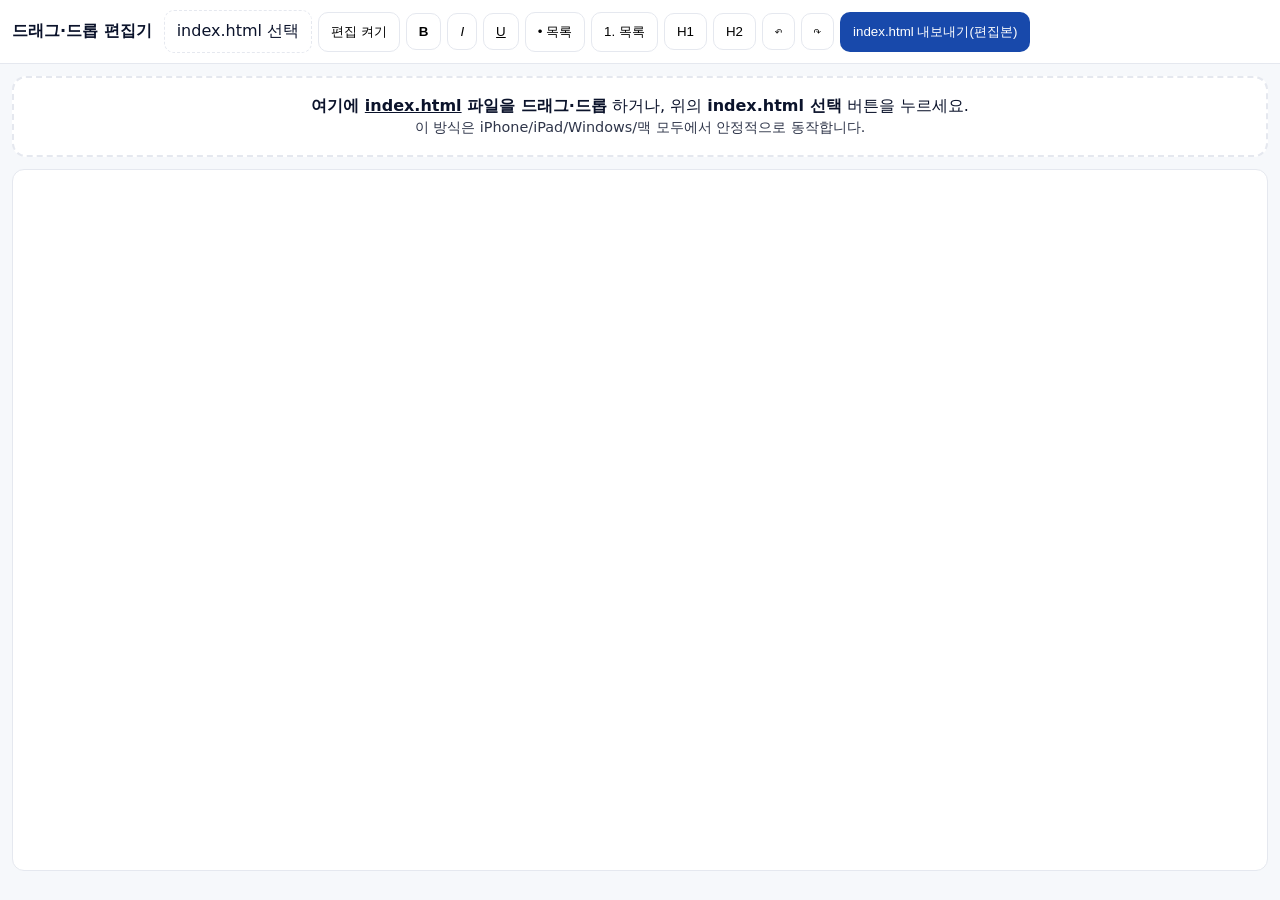
<file: editor_drop.html>
<!doctype html>
<html lang="ko">
<head>
<meta charset="utf-8">
<meta name="viewport" content="width=device-width, initial-scale=1">
<title>드래그·드롭 편집기 (확실한 방식)</title>
<meta name="color-scheme" content="light dark">
<style>
  :root{--bg:#f6f8fb;--ink:#0b132b;--line:#e5e8ef;--panel:#ffffff;--accent:#1849ab}
  @media (prefers-color-scheme: dark){:root{--bg:#0e1423;--ink:#e6e9f2;--line:#25314a;--panel:#151c2e;--accent:#4d7cff}}
  *{box-sizing:border-box}
  body{margin:0;font-family:system-ui,-apple-system,Segoe UI,Roboto,Apple SD Gothic Neo,Noto Sans KR,Helvetica,Arial,sans-serif;background:var(--bg);color:var(--ink)}
  header{position:sticky;top:0;background:var(--panel);border-bottom:1px solid var(--line);padding:10px 12px;z-index:10;display:flex;gap:12px;align-items:center;flex-wrap:wrap}
  header .title{font-weight:700}
  .toolbar{display:flex;gap:6px;flex-wrap:wrap;align-items:center}
  button{border:1px solid var(--line);background:var(--panel);padding:10px 12px;border-radius:10px;cursor:pointer}
  button.primary{background:var(--accent);color:#fff;border-color:transparent}
  button:active{opacity:.9}
  input[type="file"]{display:none}
  label.file{border:1px dashed var(--line);padding:10px 12px;border-radius:10px;cursor:pointer}
  main{padding:12px;display:grid;gap:12px}
  .drop{border:2px dashed var(--line);border-radius:14px;padding:18px;text-align:center;background:var(--panel)}
  .drop.highlight{border-color:var(--accent)}
  .hint{font-size:.9rem;opacity:.85}
  iframe{width:100%;height:78vh;border:1px solid var(--line);border-radius:12px;background:#fff}
</style>
</head>
<body>
<header>
  <span class="title">드래그·드롭 편집기</span>
  <div class="toolbar">
    <label class="file"><input type="file" id="picker" accept=".html,.htm">index.html 선택</label>
    <button id="toggleEdit">편집 켜기</button>
    <button onclick="cmd('bold')"><b>B</b></button>
    <button onclick="cmd('italic')"><i>I</i></button>
    <button onclick="cmd('underline')"><u>U</u></button>
    <button onclick="cmd('insertUnorderedList')">• 목록</button>
    <button onclick="cmd('insertOrderedList')">1. 목록</button>
    <button onclick="mk('h1')">H1</button>
    <button onclick="mk('h2')">H2</button>
    <button onclick="cmd('undo')">↶</button>
    <button onclick="cmd('redo')">↷</button>
    <button class="primary" id="save">index.html 내보내기(편집본)</button>
  </div>
</header>
<main>
  <div class="drop" id="drop">
    <strong>여기에 <u>index.html</u> 파일을 드래그·드롭</strong> 하거나, 위의 <b>index.html 선택</b> 버튼을 누르세요.<br>
    <span class="hint">이 방식은 iPhone/iPad/Windows/맥 모두에서 안정적으로 동작합니다.</span>
  </div>
  <iframe id="frame" title="편집 프리뷰"></iframe>
</main>
<script>
const drop = document.getElementById('drop');
const picker = document.getElementById('picker');
const frame = document.getElementById('frame');
const toggleBtn = document.getElementById('toggleEdit');
const saveBtn = document.getElementById('save');
let editOn = false;

function readFile(file){
  return new Promise((resolve,reject)=>{
    const r = new FileReader();
    r.onload = () => resolve(r.result);
    r.onerror = reject;
    r.readAsText(file, 'utf-8');
  });
}

function setPreviewHTML(html){
  frame.srcdoc = html; // same-origin; edit safe
  frame.addEventListener('load', () => {
    enableEdit(true);
  }, {once:true});
}

function enableEdit(on){
  const doc = frame.contentDocument || frame.contentWindow.document;
  if(!doc){ alert('먼저 index.html을 불러오세요.'); return; }
  doc.designMode = on ? 'on' : 'off';
  editOn = on;
  toggleBtn.textContent = on ? '편집 끄기' : '편집 켜기';
}

function cmd(command, value=null){
  const doc = frame.contentDocument || frame.contentWindow.document;
  if(!doc){ return; }
  if(doc.designMode !== 'on'){ enableEdit(true); }
  doc.execCommand(command, false, value);
}

function mk(tag){
  const doc = frame.contentDocument || frame.contentWindow.document;
  if(!doc){ return; }
  if(doc.designMode !== 'on'){ enableEdit(true); }
  doc.execCommand('formatBlock', false, tag);
}

function download(filename, text){
  const blob = new Blob([text], {type:'text/html;charset=utf-8'});
  const a = document.createElement('a');
  a.href = URL.createObjectURL(blob);
  a.download = filename;
  document.body.appendChild(a);
  a.click();
  setTimeout(()=>URL.revokeObjectURL(a.href), 1000);
  a.remove();
}

picker.addEventListener('change', async (e)=>{
  const file = e.target.files[0];
  if(!file) return;
  const html = await readFile(file);
  setPreviewHTML(html);
});

['dragenter','dragover'].forEach(ev=> drop.addEventListener(ev, e=>{
  e.preventDefault(); e.stopPropagation(); drop.classList.add('highlight');
}));
['dragleave','drop'].forEach(ev=> drop.addEventListener(ev, e=>{
  e.preventDefault(); e.stopPropagation(); drop.classList.remove('highlight');
}));
drop.addEventListener('drop', async (e)=>{
  const file = e.dataTransfer.files[0];
  if(!file) return;
  const html = await readFile(file);
  setPreviewHTML(html);
});

toggleBtn.addEventListener('click', ()=> enableEdit(!editOn));

saveBtn.addEventListener('click', ()=>{
  const doc = frame.contentDocument || frame.contentWindow.document;
  if(!doc){ alert('먼저 index.html을 불러오세요.'); return; }
  const html = '<!doctype html>\n' + doc.documentElement.outerHTML;
  download('index.html', html);
});
</script>
</body>
</html>
</file>
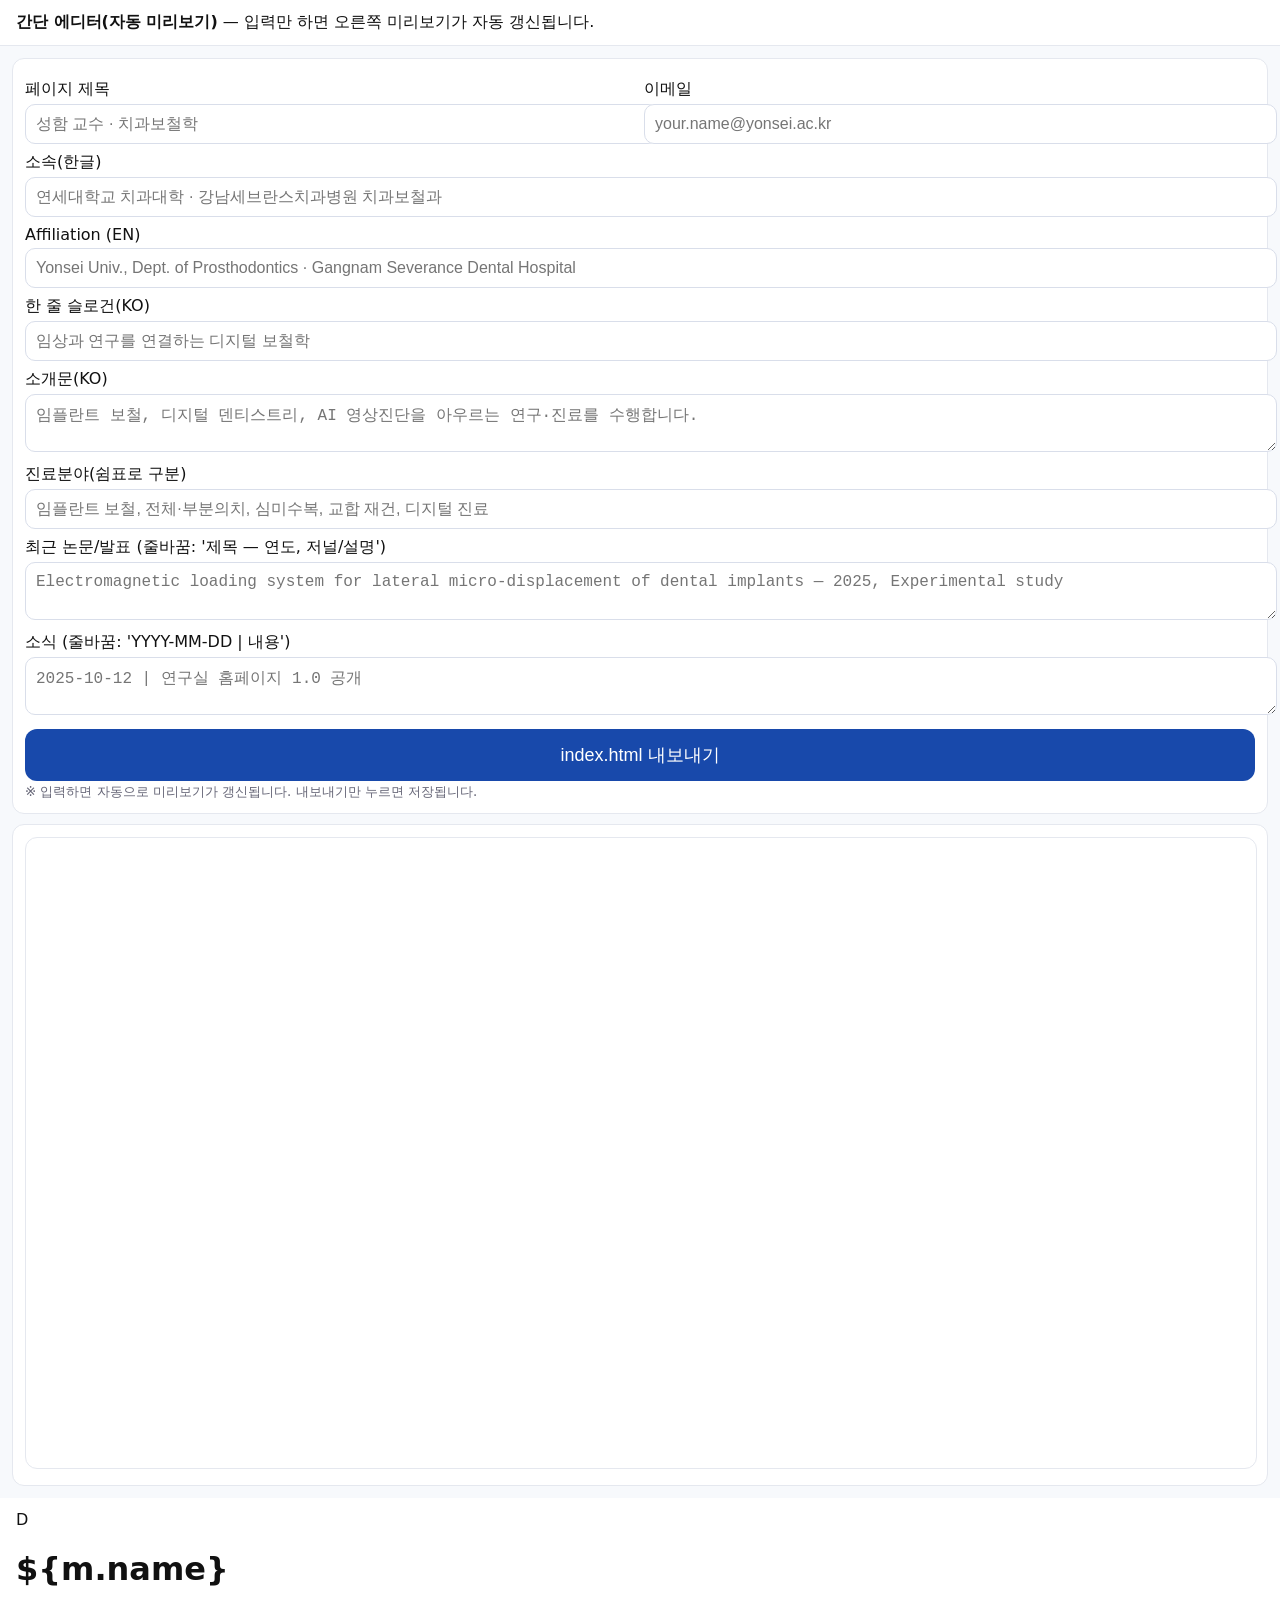
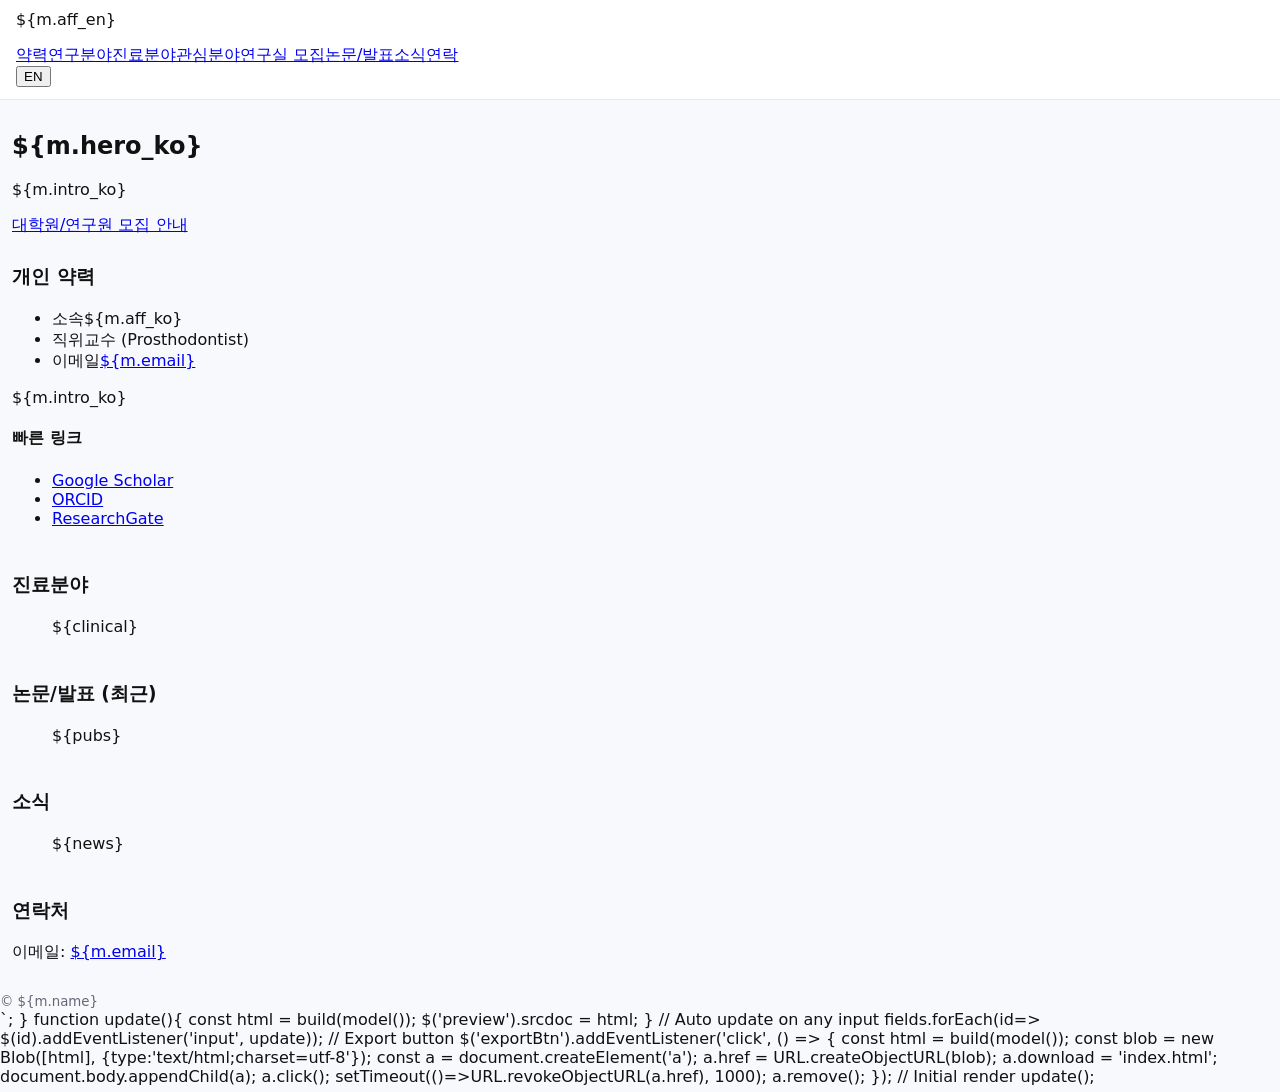
<file: editor_simple.html>
<!doctype html>
<html lang="ko">
<head>
<meta charset="utf-8">
<meta name="viewport" content="width=device-width, initial-scale=1">
<title>간단 에디터 (자동 미리보기)</title>
<style>
  body{font-family:system-ui,-apple-system,Segoe UI,Roboto,Apple SD Gothic Neo,Noto Sans KR,Helvetica,Arial,sans-serif;margin:0;background:#f7f9fc;color:#111}
  header{position:sticky;top:0;background:#fff;border-bottom:1px solid #e5e8ef;padding:12px 16px}
  main{display:grid;grid-template-columns:1fr;gap:10px;padding:12px}
  .panel{background:#fff;border:1px solid #e5e8ef;border-radius:12px;padding:12px}
  label{display:block;margin:8px 0 4px}
  textarea,input{width:100%;padding:10px;border:1px solid #d9deea;border-radius:10px;font-size:16px}
  .row{display:grid;grid-template-columns:1fr 1fr;gap:8px}
  .btn{display:block;width:100%;padding:14px 16px;margin-top:10px;font-size:18px;border:none;border-radius:12px;background:#1849ab;color:#fff}
  .btn:active{opacity:.9}
  iframe{width:100%;height:70vh;border:1px solid #e5e8ef;border-radius:12px;background:#fff}
  small{color:#667}
</style>
</head>
<body>
<header><strong>간단 에디터(자동 미리보기)</strong> — 입력만 하면 오른쪽 미리보기가 자동 갱신됩니다.</header>
<main>
  <section class="panel">
    <div class="row">
      <div>
        <label>페이지 제목</label>
        <input id="name" placeholder="성함 교수 · 치과보철학">
      </div>
      <div>
        <label>이메일</label>
        <input id="email" placeholder="your.name@yonsei.ac.kr">
      </div>
    </div>
    <label>소속(한글)</label>
    <input id="aff_ko" placeholder="연세대학교 치과대학 · 강남세브란스치과병원 치과보철과">
    <label>Affiliation (EN)</label>
    <input id="aff_en" placeholder="Yonsei Univ., Dept. of Prosthodontics · Gangnam Severance Dental Hospital">
    <label>한 줄 슬로건(KO)</label>
    <input id="hero_ko" placeholder="임상과 연구를 연결하는 디지털 보철학">
    <label>소개문(KO)</label>
    <textarea id="intro_ko" placeholder="임플란트 보철, 디지털 덴티스트리, AI 영상진단을 아우르는 연구·진료를 수행합니다."></textarea>
    <label>진료분야(쉼표로 구분)</label>
    <input id="clinical" placeholder="임플란트 보철, 전체·부분의치, 심미수복, 교합 재건, 디지털 진료">
    <label>최근 논문/발표 (줄바꿈: '제목 — 연도, 저널/설명')</label>
    <textarea id="pubs" placeholder="Electromagnetic loading system for lateral micro-displacement of dental implants — 2025, Experimental study"></textarea>
    <label>소식 (줄바꿈: 'YYYY-MM-DD | 내용')</label>
    <textarea id="news" placeholder="2025-10-12 | 연구실 홈페이지 1.0 공개"></textarea>
    <button class="btn" id="exportBtn" type="button">index.html 내보내기</button>
    <small>※ 입력하면 자동으로 미리보기가 갱신됩니다. 내보내기만 누르면 저장됩니다.</small>
  </section>
  <section class="panel">
    <iframe id="preview" title="미리보기"></iframe>
  </section>
</main>
<script>
const $ = id => document.getElementById(id);
const fields = ['name','email','aff_ko','aff_en','hero_ko','intro_ko','clinical','pubs','news'];

function model(){
  const m={};
  fields.forEach(f=> m[f]=($(f).value||'').trim());
  if(!m.name) m.name='성함 교수 · 치과보철학';
  if(!m.hero_ko) m.hero_ko='임상과 연구를 연결하는 디지털 보철학';
  if(!m.intro_ko) m.intro_ko='임플란트 보철, 디지털 덴티스트리, AI 영상진단을 아우르는 연구·진료를 수행합니다.';
  if(!m.aff_ko) m.aff_ko='연세대학교 치과대학 · 강남세브란스치과병원 치과보철과';
  if(!m.aff_en) m.aff_en='Yonsei Univ., Dept. of Prosthodontics · Gangnam Severance Dental Hospital';
  if(!m.clinical) m.clinical='임플란트 보철, 전체·부분의치, 심미수복, 교합 재건, 디지털 진료';
  if(!m.pubs) m.pubs='Electromagnetic loading system for lateral micro-displacement of dental implants — 2025, Experimental study';
  if(!m.news) m.news='2025-10-12 | 연구실 홈페이지 1.0 공개';
  return m;
}

function build(m){
  const pubs = m.pubs.split(/\n+/).filter(Boolean).map(l=>`<li>${l.replace(/^(.*?)(\s+—\s+)(.*)$/,'<span class="pub-title">$1</span> — $3')}</li>`).join('');
  const news = m.news.split(/\n+/).filter(Boolean).map(l=>{
    const [d,t] = l.split('|'); return `<li><time datetime="${(d||'').trim()}">${(d||'').trim()}</time> ${(t||'').trim()}</li>`;
  }).join('');
  const clinical = m.clinical.split(',').map(s=>s.trim()).filter(Boolean).map(s=>`<li>${s}</li>`).join('');

  return `<!doctype html>
<html lang="ko"><head><meta charset="utf-8"><meta name="viewport" content="width=device-width,initial-scale=1">
<title>${m.name} · 치과보철학</title>
<link rel="stylesheet" href="styles.css"><script defer src="script.js"></script></head>
<body>
<header class="site-header"><div class="container">
  <div class="brand"><div class="avatar">D</div><div>
    <h1 class="site-title">${m.name}</h1><p class="site-subtitle">${m.aff_en}</p></div></div>
  <nav class="primary-nav"><a href="#about">약력</a><a href="#research">연구분야</a><a href="#clinical">진료분야</a><a href="#interests">관심분야</a><a href="#lab">연구실 모집</a><a href="#publications">논문/발표</a><a href="#news">소식</a><a href="#contact">연락</a></nav>
  <button id="langToggle" class="lang-toggle">EN</button>
</div></header>
<main id="content">
  <section id="hero" class="hero"><div class="container">
    <h2 data-ko="${m.hero_ko}" data-en="">${m.hero_ko}</h2>
    <p data-ko="${m.intro_ko}" data-en="">${m.intro_ko}</p>
    <a class="cta" href="#lab" data-ko="대학원/연구원 모집 안내">대학원/연구원 모집 안내</a>
  </div></section>
  <section id="about" class="section"><div class="container two-col">
    <div><h3>개인 약력</h3><ul class="kv">
      <li><span>소속</span><span>${m.aff_ko}</span></li>
      <li><span>직위</span><span>교수 (Prosthodontist)</span></li>
      <li><span>이메일</span><span><a href="mailto:${m.email}">${m.email}</a></span></li>
    </ul><p class="lead">${m.intro_ko}</p></div>
    <aside class="card"><h4>빠른 링크</h4><ul class="links">
      <li><a href="#">Google Scholar</a></li><li><a href="#">ORCID</a></li><li><a href="#">ResearchGate</a></li></ul>
    </aside>
  </div></section>
  <section id="clinical" class="section"><div class="container"><h3>진료분야</h3><ul class="pill-list">${clinical}</ul></div></section>
  <section id="publications" class="section alt"><div class="container"><h3>논문/발표 (최근)</h3><ul class="pubs">${pubs}</ul></div></section>
  <section id="news" class="section"><div class="container"><h3>소식</h3><ul class="news">${news}</ul></div></section>
  <section id="contact" class="section alt"><div class="container"><h3>연락처</h3><p>이메일: <a href="mailto:${m.email}">${m.email}</a></p></div></section>
</main>
<footer class="site-footer"><div class="container"><small>© <span id="year"></span> ${m.name}</small></div></footer>
</body></html>`;
}

function update(){
  const html = build(model());
  $('preview').srcdoc = html;
}

// Auto update on any input
fields.forEach(id=> $(id).addEventListener('input', update));

// Export button
$('exportBtn').addEventListener('click', () => {
  const html = build(model());
  const blob = new Blob([html], {type:'text/html;charset=utf-8'});
  const a = document.createElement('a');
  a.href = URL.createObjectURL(blob);
  a.download = 'index.html';
  document.body.appendChild(a);
  a.click();
  setTimeout(()=>URL.revokeObjectURL(a.href), 1000);
  a.remove();
});

// Initial render
update();
</script>
</body>
</html>
</file>
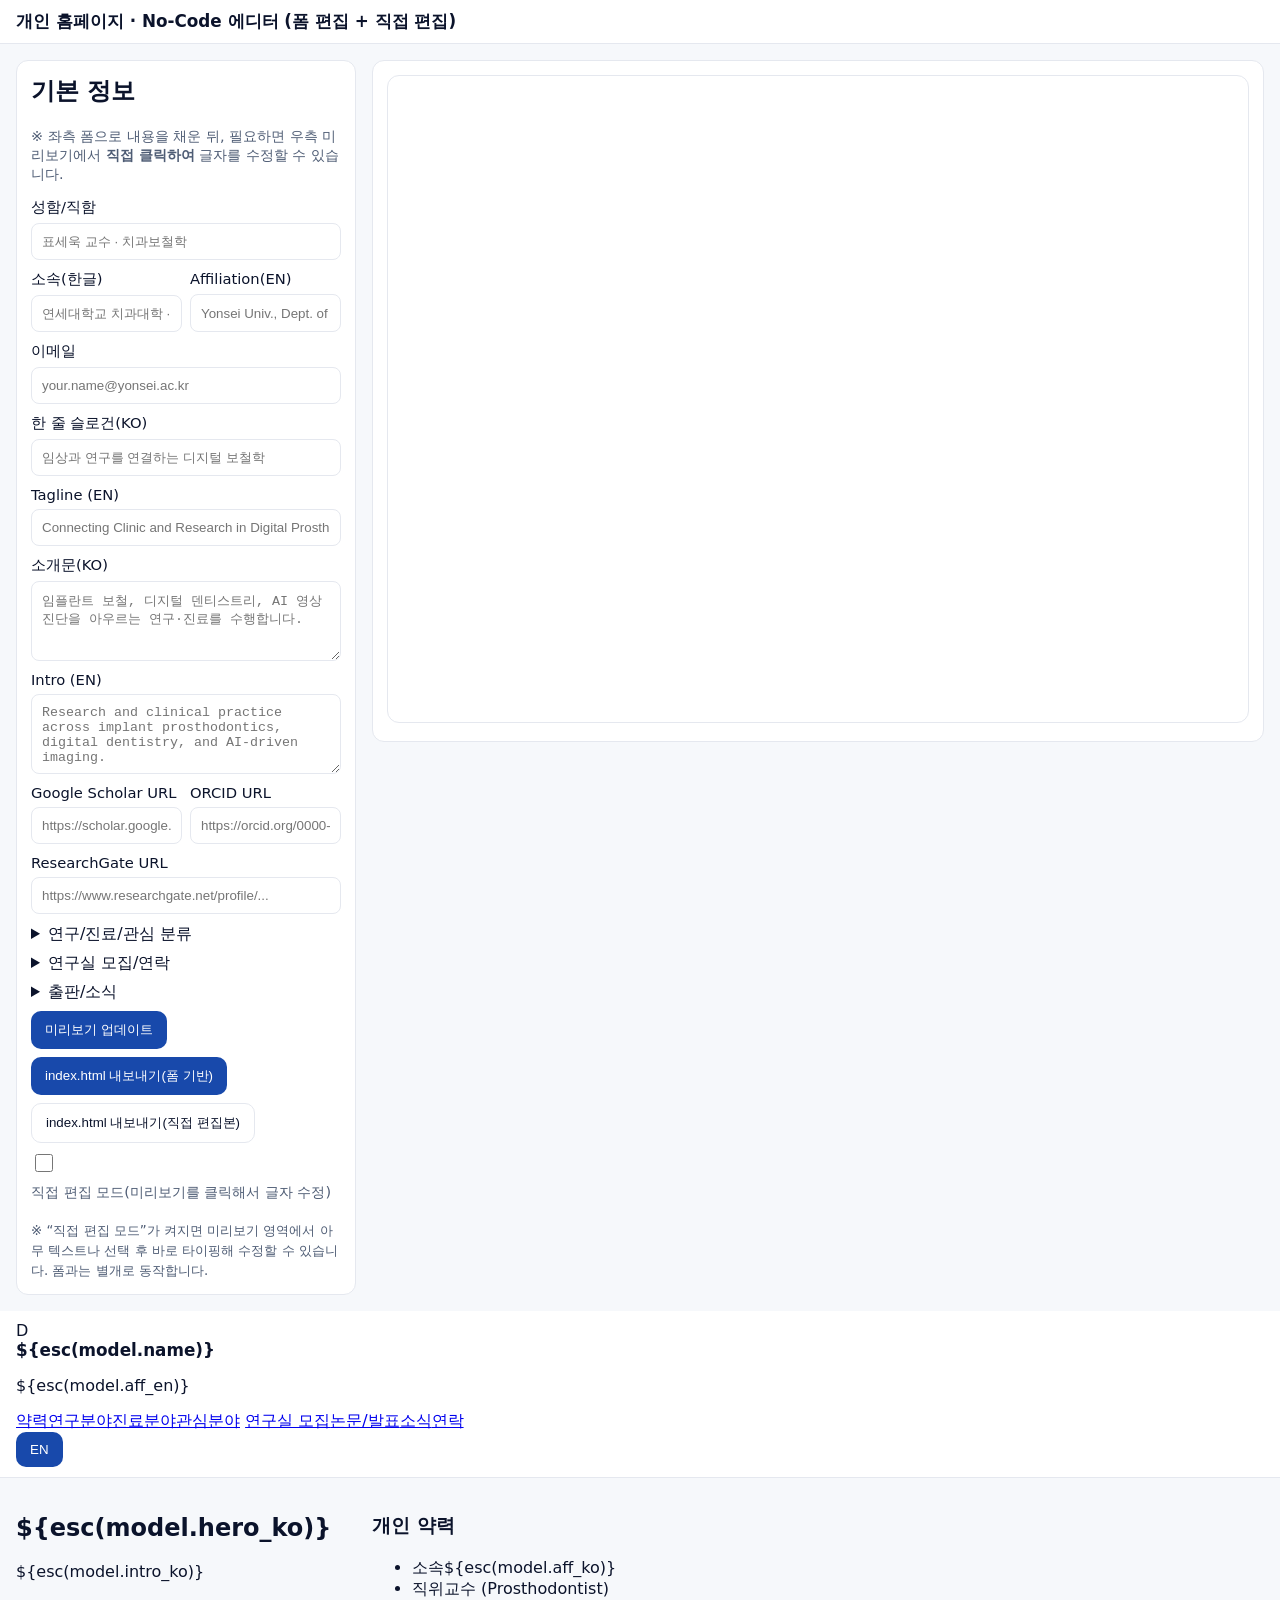
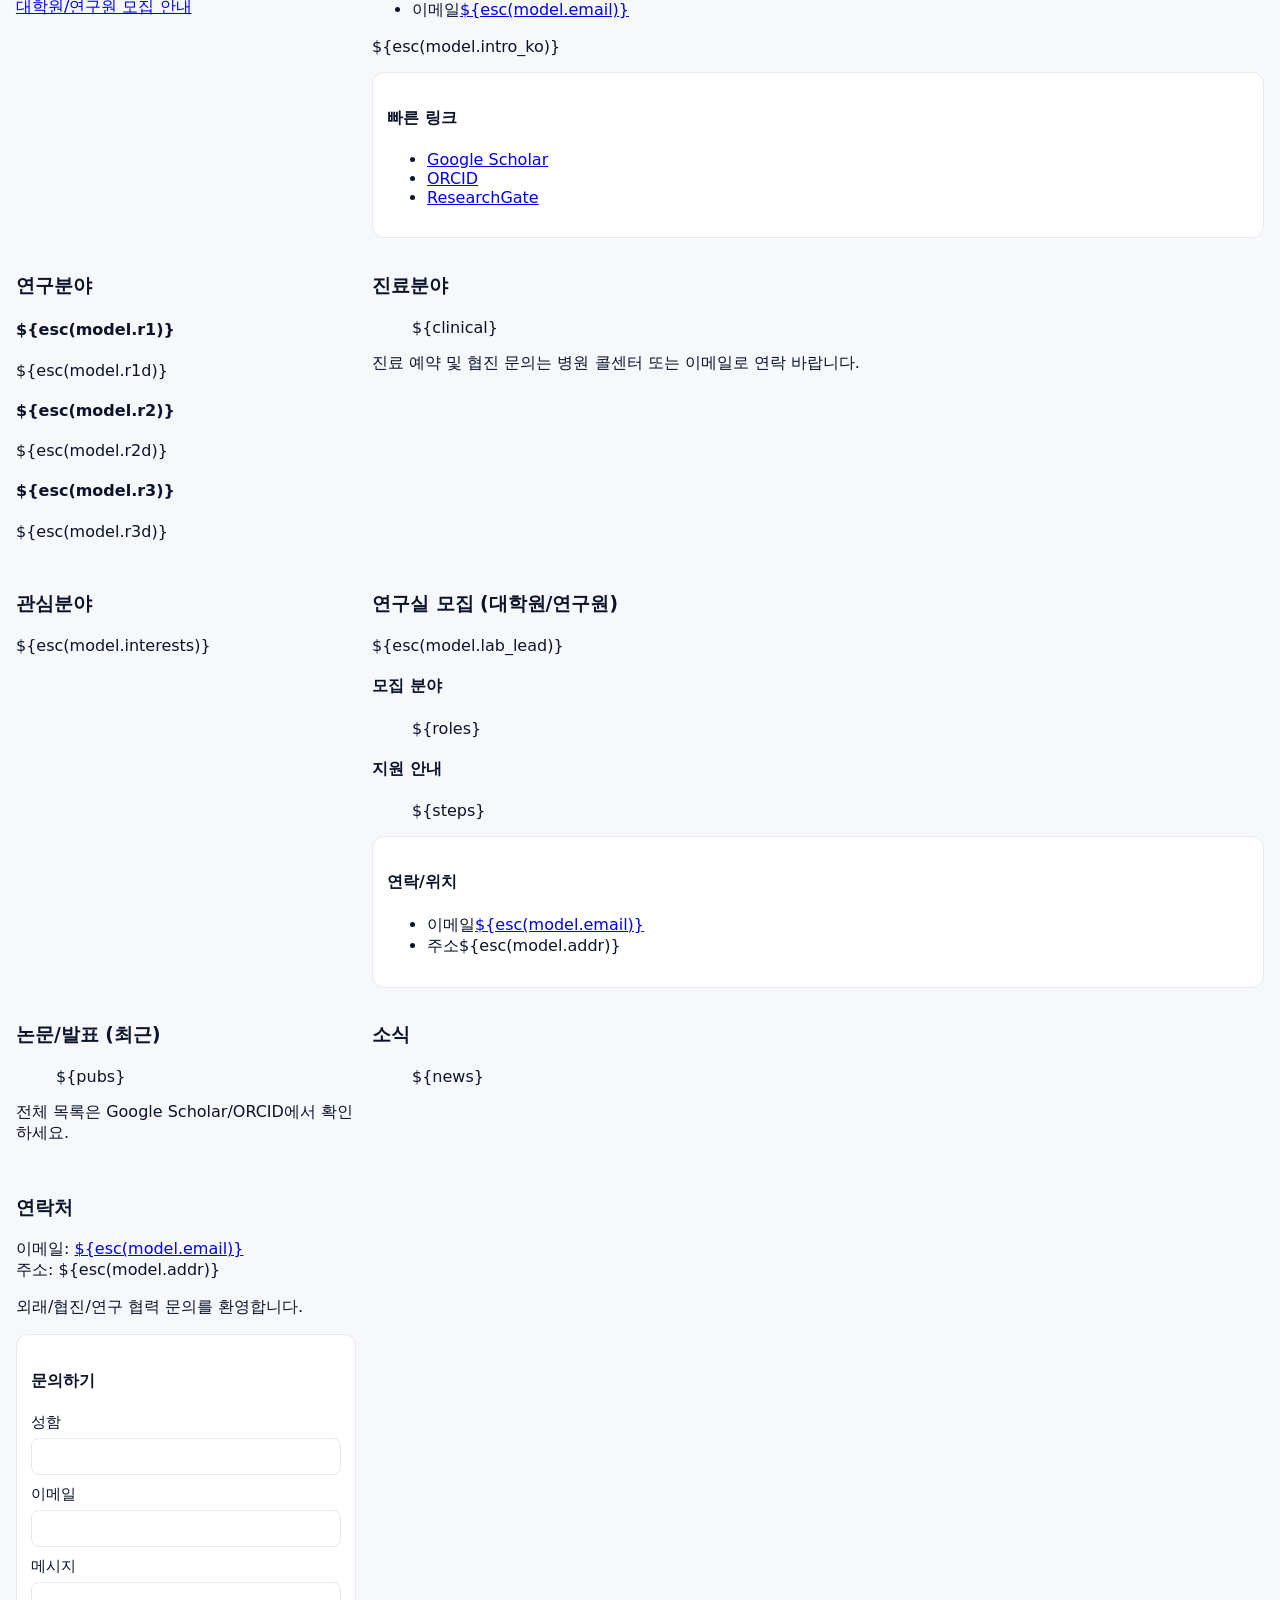
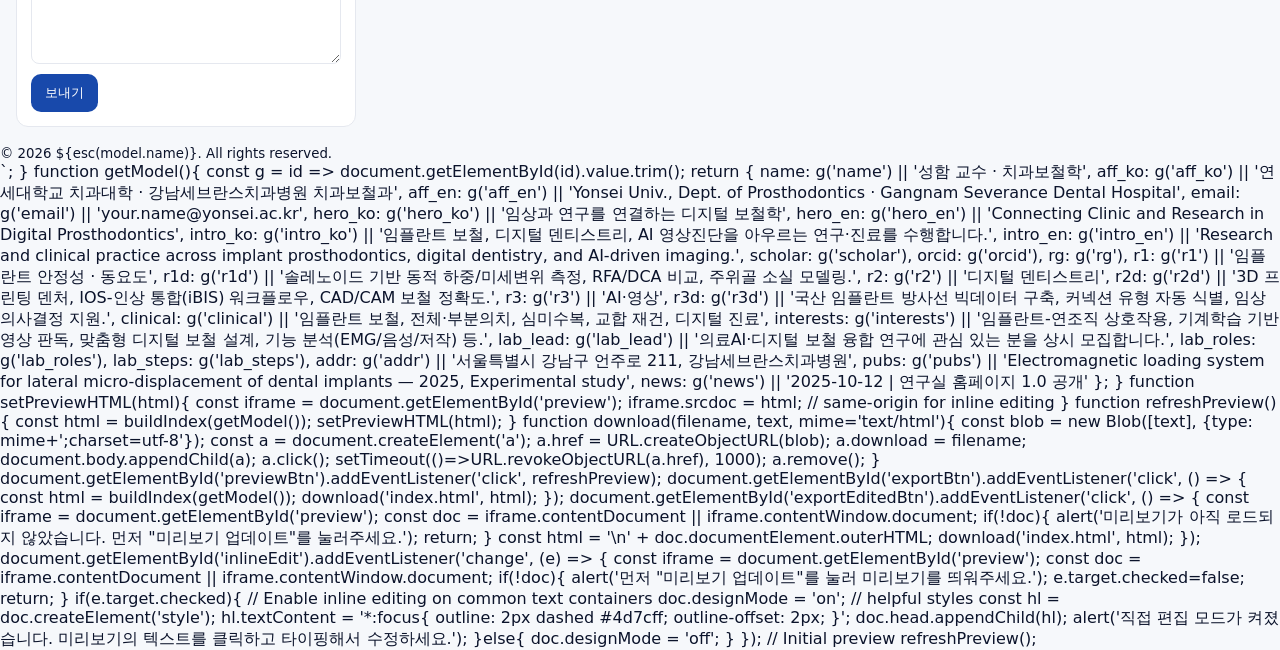
<file: studio.html>
<!doctype html>
<html lang="ko">
<head>
  <meta charset="utf-8">
  <meta name="viewport" content="width=device-width, initial-scale=1">
  <title>사이트 에디터 · No-Code + Inline</title>
  <meta name="color-scheme" content="light dark">
  <style>
    :root{
      --bg:#0b132b;--panel:#111a33;--ink:#e8eefc;--muted:#a9b4c7;--accent:#4d7cff;--line:#223058;
    }
    @media (prefers-color-scheme: light){
      :root{ --bg:#f6f8fb; --panel:#ffffff; --ink:#0b132b; --muted:#4f5d75; --accent:#1849ab; --line:#e5e8ef; }
    }
    *{box-sizing:border-box}
    body{margin:0;font-family:system-ui,-apple-system,Segoe UI,Roboto,Apple SD Gothic Neo,Noto Sans KR,Helvetica,Arial,sans-serif;background:var(--bg);color:var(--ink);}
    header{position:sticky;top:0;background:var(--panel);border-bottom:1px solid var(--line);padding:10px 16px;z-index:5}
    header h1{margin:0;font-size:1.05rem}
    main{display:grid;grid-template-columns:340px 1fr;gap:16px;padding:16px;align-items:start}
    @media (max-width:900px){ main{grid-template-columns:1fr} }
    .card{background:var(--panel);border:1px solid var(--line);border-radius:12px;padding:14px}
    label{display:grid;gap:6px;margin-bottom:10px;font-size:0.92rem}
    input,textarea{width:100%;padding:10px;border:1px solid var(--line);border-radius:8px;background:transparent;color:var(--ink)}
    textarea{min-height:80px}
    .row{display:grid;grid-template-columns:1fr 1fr;gap:8px}
    .btns{display:flex;gap:8px;flex-wrap:wrap;margin-top:8px}
    button{background:var(--accent);color:white;border:none;padding:10px 14px;border-radius:10px;cursor:pointer}
    button.secondary{background:transparent;border:1px solid var(--line);color:var(--ink)}
    iframe{width:100%;height:72vh;border:1px solid var(--line);border-radius:12px;background:white}
    small.help{color:var(--muted)}
    .pill{display:inline-block;border:1px solid var(--line);border-radius:999px;padding:4px 8px;margin:2px}
    details{margin-top:8px}
    .bar{display:flex;gap:8px;align-items:center;flex-wrap:wrap;margin:8px 0}
    .bar input[type="checkbox"]{width:18px;height:18px}
    .hint{font-size:.9rem;color:var(--muted)}
  </style>
</head>
<body>
<header>
  <h1>개인 홈페이지 · No-Code 에디터 (폼 편집 + 직접 편집)</h1>
</header>
<main>
  <section class="card">
    <h2 style="margin-top:0">기본 정보</h2>
    <p class="hint">※ 좌측 폼으로 내용을 채운 뒤, 필요하면 우측 미리보기에서 <b>직접 클릭하여</b> 글자를 수정할 수 있습니다.</p>
    <label>성함/직함
      <input id="name" placeholder="표세욱 교수 · 치과보철학">
    </label>
    <div class="row">
      <label>소속(한글)
        <input id="aff_ko" placeholder="연세대학교 치과대학 · 강남세브란스치과병원 치과보철과">
      </label>
      <label>Affiliation(EN)
        <input id="aff_en" placeholder="Yonsei Univ., Dept. of Prosthodontics · Gangnam Severance Dental Hospital">
      </label>
    </div>
    <label>이메일
      <input id="email" placeholder="your.name@yonsei.ac.kr">
    </label>
    <label>한 줄 슬로건(KO)
      <input id="hero_ko" placeholder="임상과 연구를 연결하는 디지털 보철학">
    </label>
    <label>Tagline (EN)
      <input id="hero_en" placeholder="Connecting Clinic and Research in Digital Prosthodontics">
    </label>
    <label>소개문(KO)
      <textarea id="intro_ko" placeholder="임플란트 보철, 디지털 덴티스트리, AI 영상진단을 아우르는 연구·진료를 수행합니다."></textarea>
    </label>
    <label>Intro (EN)
      <textarea id="intro_en" placeholder="Research and clinical practice across implant prosthodontics, digital dentistry, and AI-driven imaging."></textarea>
    </label>
    <div class="row">
      <label>Google Scholar URL
        <input id="scholar" placeholder="https://scholar.google.com/...">
      </label>
      <label>ORCID URL
        <input id="orcid" placeholder="https://orcid.org/0000-0000-0000-0000">
      </label>
    </div>
    <label>ResearchGate URL
      <input id="rg" placeholder="https://www.researchgate.net/profile/...">
    </label>

    <details>
      <summary>연구/진료/관심 분류</summary>
      <label>연구 분야 #1
        <input id="r1" placeholder="임플란트 안정성 · 동요도">
      </label>
      <label>설명 #1
        <textarea id="r1d" placeholder="솔레노이드 기반 동적 하중/미세변위 측정, RFA/DCA 비교, 주위골 소실 모델링."></textarea>
      </label>
      <label>연구 분야 #2
        <input id="r2" placeholder="디지털 덴티스트리">
      </label>
      <label>설명 #2
        <textarea id="r2d" placeholder="3D 프린팅 덴처, IOS-인상 통합(iBIS) 워크플로우, CAD/CAM 보철 정확도."></textarea>
      </label>
      <label>연구 분야 #3
        <input id="r3" placeholder="AI·영상">
      </label>
      <label>설명 #3
        <textarea id="r3d" placeholder="국산 임플란트 방사선 빅데이터 구축, 커넥션 유형 자동 식별, 임상 의사결정 지원."></textarea>
      </label>
      <label>진료분야(쉼표로 구분)
        <input id="clinical" placeholder="임플란트 보철, 전체·부분의치, 심미수복, 교합 재건, 디지털 진료">
      </label>
      <label>관심분야
        <textarea id="interests" placeholder="임플란트-연조직 상호작용, 기계학습 기반 영상 판독, 디지털 보철 설계, 기능 분석(EMG/음성/저작) 등."></textarea>
      </label>
    </details>

    <details>
      <summary>연구실 모집/연락</summary>
      <label>모집 리드 문구
        <input id="lab_lead" placeholder="의료AI·디지털 보철 융합 연구에 관심 있는 분을 상시 모집합니다.">
      </label>
      <label>모집 분야(줄바꿈으로 구분)
        <textarea id="lab_roles" placeholder="치과보철학(임상/연구): 임플란트 보철, 디지털 덴처&#10;의료영상·AI: 방사선 영상 라벨링/모델링&#10;공학(전기/기계): 계측장치 개발, 신호처리"></textarea>
      </label>
      <label>지원 안내(줄바꿈으로 구분, 번호 자동)
        <textarea id="lab_steps" placeholder="이메일 제목: [지원] 성함/전공/희망학위(또는 연구원)&#10;제출: CV(필수), 성적표/포트폴리오(선택), 관심 주제 1쪽&#10;우대: Python/Matlab, CAD, 3D프린팅, 임상 데이터 경험"></textarea>
      </label>
      <label>주소
        <input id="addr" placeholder="서울특별시 강남구 언주로 211, 강남세브란스치과병원">
      </label>
    </details>

    <details>
      <summary>출판/소식</summary>
      <label>최근 논문/발표 (줄바꿈: "제목 — 연도, 저널/설명")</label>
      <textarea id="pubs" placeholder="Electromagnetic loading system for lateral micro-displacement of dental implants — 2025, Experimental study&#10;Radiographic AI for Korean implant connection identification — 2025, Proposal/DB study"></textarea>
      <label>소식 (줄바꿈: "YYYY-MM-DD | 내용")</label>
      <textarea id="news" placeholder="2025-10-12 | 연구실 홈페이지 1.0 공개&#10;2025-09-27 | ITI Study Club 강남: 임플란트 핸즈온 세션 진행"></textarea>
    </details>

    <div class="btns">
      <button id="previewBtn">미리보기 업데이트</button>
      <button id="exportBtn">index.html 내보내기(폼 기반)</button>
      <button id="exportEditedBtn" class="secondary">index.html 내보내기(직접 편집본)</button>
    </div>
    <div class="bar">
      <input type="checkbox" id="inlineEdit">
      <label for="inlineEdit" class="hint">직접 편집 모드(미리보기를 클릭해서 글자 수정)</label>
    </div>
    <small class="help">※ “직접 편집 모드”가 켜지면 미리보기 영역에서 아무 텍스트나 선택 후 바로 타이핑해 수정할 수 있습니다. 폼과는 별개로 동작합니다.</small>
  </section>

  <section class="card">
    <iframe id="preview" title="미리보기"></iframe>
  </section>
</main>

<script>
function buildIndex(model){
  const esc = (s)=> (s||"").toString();
  const pubs = esc(model.pubs).split(/\n+/).filter(Boolean).map(l=>`<li>${l.replace(/^(.*?)(\s+—\s+)(.*)$/,'<span class="pub-title">$1</span> — $3')}</li>`).join('\n');
  const news = esc(model.news).split(/\n+/).filter(Boolean).map(l=>{
    const m = l.split('|'); const date=(m[0]||'').trim(); const text=(m[1]||'').trim();
    return `<li><time datetime="${date}">${date}</time> ${text}</li>`;
  }).join('\n');
  const roles = esc(model.lab_roles).split(/\n+/).filter(Boolean).map(x=>`<li>${x}</li>`).join('\n');
  const steps = esc(model.lab_steps).split(/\n+/).filter(Boolean).map(x=>`<li>${x}</li>`).join('\n');
  const clinical = esc(model.clinical).split(',').map(s=>s.trim()).filter(Boolean).map(s=>`<li>${s}</li>`).join('');

  return `<!doctype html>
<html lang="ko">
<head>
  <meta charset="utf-8"><meta name="viewport" content="width=device-width, initial-scale=1">
  <title>${esc(model.name)} · 치과보철학</title>
  <meta name="description" content="${esc(model.hero_ko)} — 약력, 연구·진료분야, 연구실 모집 안내">
  <link rel="icon" type="image/png" href="assets/favicon.png">
  <meta property="og:title" content="${esc(model.name)} · 치과보철학">
  <meta property="og:description" content="${esc(model.hero_ko)}"><meta name="color-scheme" content="light dark">
  <link rel="stylesheet" href="styles.css"><script defer src="script.js"></script>
</head>
<body>
<header class="site-header" role="banner">
  <div class="container">
    <div class="brand"><div class="avatar" aria-hidden="true">D</div>
      <div><h1 class="site-title">${esc(model.name)}</h1><p class="site-subtitle">${esc(model.aff_en)}</p></div>
    </div>
    <nav aria-label="주요 메뉴" class="primary-nav">
      <a href="#about">약력</a><a href="#research">연구분야</a><a href="#clinical">진료분야</a><a href="#interests">관심분야</a>
      <a href="#lab">연구실 모집</a><a href="#publications">논문/발표</a><a href="#news">소식</a><a href="#contact">연락</a>
    </nav><button id="langToggle" class="lang-toggle" aria-label="언어 전환">EN</button>
  </div>
</header>
<main id="content">
  <section id="hero" class="hero"><div class="container">
    <h2 data-ko="${esc(model.hero_ko)}" data-en="${esc(model.hero_en)}">${esc(model.hero_ko)}</h2>
    <p data-ko="${esc(model.intro_ko)}" data-en="${esc(model.intro_en)}">${esc(model.intro_ko)}</p>
    <a class="cta" href="#lab" data-ko="대학원/연구원 모집 안내" data-en="Join the Lab">대학원/연구원 모집 안내</a>
  </div></section>

  <section id="about" class="section"><div class="container two-col">
    <div><h3>개인 약력</h3>
      <ul class="kv">
        <li><span>소속</span><span>${esc(model.aff_ko)}</span></li>
        <li><span>직위</span><span>교수 (Prosthodontist)</span></li>
        <li><span>이메일</span><span><a href="mailto:${esc(model.email)}">${esc(model.email)}</a></span></li>
      </ul><p class="lead">${esc(model.intro_ko)}</p>
    </div>
    <aside class="card"><h4>빠른 링크</h4>
      <ul class="links">
        <li><a href="${esc(model.scholar) || '#'}">Google Scholar</a></li>
        <li><a href="${esc(model.orcid) || '#'}">ORCID</a></li>
        <li><a href="${esc(model.rg) || '#'}">ResearchGate</a></li>
      </ul>
    </aside>
  </div></section>

  <section id="research" class="section alt"><div class="container">
    <h3>연구분야</h3>
    <div class="grid-3">
      <div class="feature"><h4>${esc(model.r1)}</h4><p>${esc(model.r1d)}</p></div>
      <div class="feature"><h4>${esc(model.r2)}</h4><p>${esc(model.r2d)}</p></div>
      <div class="feature"><h4>${esc(model.r3)}</h4><p>${esc(model.r3d)}</p></div>
    </div>
  </div></section>

  <section id="clinical" class="section">
    <div class="container"><h3>진료분야</h3><ul class="pill-list">${clinical}</ul>
      <p class="note">진료 예약 및 협진 문의는 병원 콜센터 또는 이메일로 연락 바랍니다.</p>
    </div>
  </section>

  <section id="interests" class="section alt"><div class="container">
    <h3>관심분야</h3><p>${esc(model.interests)}</p>
  </div></section>

  <section id="lab" class="section"><div class="container two-col">
    <div><h3>연구실 모집 (대학원/연구원)</h3><p class="lead">${esc(model.lab_lead)}</p>
      <h4>모집 분야</h4><ul>${roles}</ul><h4>지원 안내</h4><ol>${steps}</ol>
    </div>
    <aside class="card"><h4>연락/위치</h4>
      <ul class="kv"><li><span>이메일</span><span><a href="mailto:${esc(model.email)}">${esc(model.email)}</a></span></li>
        <li><span>주소</span><span>${esc(model.addr)}</span></li></ul>
    </aside>
  </div></section>

  <section id="publications" class="section alt"><div class="container">
    <h3>논문/발표 (최근)</h3><ul class="pubs">${pubs}</ul>
    <p class="note">전체 목록은 Google Scholar/ORCID에서 확인하세요.</p>
  </div></section>

  <section id="news" class="section"><div class="container"><h3>소식</h3><ul class="news">${news}</ul></div></section>

  <section id="contact" class="section alt"><div class="container two-col">
    <div><h3>연락처</h3>
      <p>이메일: <a href="mailto:${esc(model.email)}">${esc(model.email)}</a><br>주소: ${esc(model.addr)}</p>
      <p class="note">외래/협진/연구 협력 문의를 환영합니다.</p>
    </div>
    <form class="card" aria-label="간단 연락 폼" onsubmit="event.preventDefault(); alert('감사합니다. 메일로 회신드리겠습니다.');">
      <h4>문의하기</h4>
      <label>성함 <input required></label>
      <label>이메일 <input type="email" required></label>
      <label>메시지 <textarea rows="4" required></textarea></label>
      <button type="submit">보내기</button>
    </form>
  </div></section>
</main>
<footer class="site-footer"><div class="container">
  <small>© <span id="year"></span> ${esc(model.name)}. All rights reserved.</small>
</div></footer>
<script defer src="script.js"></script>
</body></html>`;
}

function getModel(){
  const g = id => document.getElementById(id).value.trim();
  return {
    name: g('name') || '성함 교수 · 치과보철학',
    aff_ko: g('aff_ko') || '연세대학교 치과대학 · 강남세브란스치과병원 치과보철과',
    aff_en: g('aff_en') || 'Yonsei Univ., Dept. of Prosthodontics · Gangnam Severance Dental Hospital',
    email: g('email') || 'your.name@yonsei.ac.kr',
    hero_ko: g('hero_ko') || '임상과 연구를 연결하는 디지털 보철학',
    hero_en: g('hero_en') || 'Connecting Clinic and Research in Digital Prosthodontics',
    intro_ko: g('intro_ko') || '임플란트 보철, 디지털 덴티스트리, AI 영상진단을 아우르는 연구·진료를 수행합니다.',
    intro_en: g('intro_en') || 'Research and clinical practice across implant prosthodontics, digital dentistry, and AI-driven imaging.',
    scholar: g('scholar'), orcid: g('orcid'), rg: g('rg'),
    r1: g('r1') || '임플란트 안정성 · 동요도', r1d: g('r1d') || '솔레노이드 기반 동적 하중/미세변위 측정, RFA/DCA 비교, 주위골 소실 모델링.',
    r2: g('r2') || '디지털 덴티스트리', r2d: g('r2d') || '3D 프린팅 덴처, IOS-인상 통합(iBIS) 워크플로우, CAD/CAM 보철 정확도.',
    r3: g('r3') || 'AI·영상', r3d: g('r3d') || '국산 임플란트 방사선 빅데이터 구축, 커넥션 유형 자동 식별, 임상 의사결정 지원.',
    clinical: g('clinical') || '임플란트 보철, 전체·부분의치, 심미수복, 교합 재건, 디지털 진료',
    interests: g('interests') || '임플란트-연조직 상호작용, 기계학습 기반 영상 판독, 맞춤형 디지털 보철 설계, 기능 분석(EMG/음성/저작) 등.',
    lab_lead: g('lab_lead') || '의료AI·디지털 보철 융합 연구에 관심 있는 분을 상시 모집합니다.',
    lab_roles: g('lab_roles'),
    lab_steps: g('lab_steps'),
    addr: g('addr') || '서울특별시 강남구 언주로 211, 강남세브란스치과병원',
    pubs: g('pubs') || 'Electromagnetic loading system for lateral micro-displacement of dental implants — 2025, Experimental study',
    news: g('news') || '2025-10-12 | 연구실 홈페이지 1.0 공개'
  };
}

function setPreviewHTML(html){
  const iframe = document.getElementById('preview');
  iframe.srcdoc = html; // same-origin for inline editing
}

function refreshPreview(){
  const html = buildIndex(getModel());
  setPreviewHTML(html);
}

function download(filename, text, mime='text/html'){
  const blob = new Blob([text], {type: mime+';charset=utf-8'});
  const a = document.createElement('a');
  a.href = URL.createObjectURL(blob);
  a.download = filename;
  document.body.appendChild(a);
  a.click();
  setTimeout(()=>URL.revokeObjectURL(a.href), 1000);
  a.remove();
}

document.getElementById('previewBtn').addEventListener('click', refreshPreview);
document.getElementById('exportBtn').addEventListener('click', () => {
  const html = buildIndex(getModel());
  download('index.html', html);
});

document.getElementById('exportEditedBtn').addEventListener('click', () => {
  const iframe = document.getElementById('preview');
  const doc = iframe.contentDocument || iframe.contentWindow.document;
  if(!doc){ alert('미리보기가 아직 로드되지 않았습니다. 먼저 "미리보기 업데이트"를 눌러주세요.'); return; }
  const html = '<!doctype html>\n' + doc.documentElement.outerHTML;
  download('index.html', html);
});

document.getElementById('inlineEdit').addEventListener('change', (e) => {
  const iframe = document.getElementById('preview');
  const doc = iframe.contentDocument || iframe.contentWindow.document;
  if(!doc){ alert('먼저 "미리보기 업데이트"를 눌러 미리보기를 띄워주세요.'); e.target.checked=false; return; }
  if(e.target.checked){
    // Enable inline editing on common text containers
    doc.designMode = 'on';
    // helpful styles
    const hl = doc.createElement('style');
    hl.textContent = '*:focus{ outline: 2px dashed #4d7cff; outline-offset: 2px; }';
    doc.head.appendChild(hl);
    alert('직접 편집 모드가 켜졌습니다. 미리보기의 텍스트를 클릭하고 타이핑해서 수정하세요.');
  }else{
    doc.designMode = 'off';
  }
});

// Initial preview
refreshPreview();
</script>
</body>
</html>
</file>
<file: styles.css>
/* Minimal, modern, responsive styles */
:root {
  --bg: #ffffff;
  --text: #0b132b;
  --muted: #4f5d75;
  --brand: #1849ab;
  --brand-ink: #e8eefc;
  --card: #f6f8fb;
  --border: #e5e8ef;
}

@media (prefers-color-scheme: dark) {
  :root {
    --bg: #0e1423;
    --text: #e6e9f2;
    --muted: #a9b4c7;
    --brand: #4d7cff;
    --brand-ink: #11182b;
    --card: #151c2e;
    --border: #25314a;
  }
}

* { box-sizing: border-box; }
html, body { margin:0; padding:0; }
body {
  font-family: system-ui, -apple-system, "Apple SD Gothic Neo", "Noto Sans KR", Segoe UI, Roboto, Helvetica, Arial, sans-serif;
  background: var(--bg); color: var(--text); line-height: 1.6;
}

.container { max-width: 1100px; margin: 0 auto; padding: 0 20px; }
.site-header {
  position: sticky; top: 0; background: rgba(255,255,255,0.8);
  backdrop-filter: saturate(1.2) blur(10px);
  border-bottom: 1px solid var(--border);
  z-index: 10;
}
@media (prefers-color-scheme: dark){ .site-header{ background: rgba(10,14,25,0.6);} }
.brand { display:flex; align-items:center; gap:12px; }
.avatar { width:44px; height:44px; border-radius:50%; background: var(--brand); color:white; display:grid; place-items:center; font-weight:700; }
.site-title { margin: 0; font-size: 1.25rem; }
.site-subtitle { margin: 0; color: var(--muted); font-size: 0.9rem; }

.primary-nav { display:flex; flex-wrap: wrap; gap:12px; align-items:center; justify-content:flex-end; }
.primary-nav a { text-decoration:none; color: var(--text); padding: 10px 4px; border-bottom: 2px solid transparent; }
.primary-nav a:hover { border-color: var(--brand); color: var(--brand); }

.lang-toggle { margin-left:12px; border:1px solid var(--border); background: var(--card); padding:8px 10px; border-radius:8px; cursor:pointer; }

.hero { padding: 56px 0 32px; background: linear-gradient(180deg, var(--brand-ink), transparent); }
.hero h2 { margin: 0 0 8px; font-size: clamp(1.5rem, 2.8vw, 2rem); }
.hero .cta { display:inline-block; margin-top: 12px; background: var(--brand); color: white; padding: 10px 16px; border-radius: 10px; text-decoration:none; }
.hero p { color: var(--muted); max-width: 60ch; }

.section { padding: 48px 0; border-top: 1px solid var(--border); }
.section.alt { background: var(--brand-ink); }
h3 { margin-top:0; font-size: 1.4rem; }
h4 { margin-bottom: 8px; }

.two-col { display:grid; grid-template-columns: 2fr 1fr; gap: 24px; }
@media (max-width: 860px){ .two-col { grid-template-columns: 1fr; } }

.card { background: var(--card); border: 1px solid var(--border); border-radius: 12px; padding: 16px; }
.kv { list-style:none; padding:0; margin:0; display:grid; gap:10px; }
.kv li { display:grid; grid-template-columns: 110px 1fr; gap:8px; }
.links { list-style:none; padding:0; margin:0; display:grid; gap:8px; }
.links a { color: var(--brand); text-decoration: none; }
.links a:hover { text-decoration: underline; }

.grid-3 { display:grid; grid-template-columns: repeat(3,1fr); gap: 16px; }
@media (max-width: 860px){ .grid-3 { grid-template-columns: 1fr; } }
.feature { padding: 16px; border:1px solid var(--border); border-radius:10px; background: var(--bg); }

.pill-list { display:flex; flex-wrap:wrap; gap:10px; padding:0; list-style:none; }
.pill-list li { border:1px solid var(--border); padding: 8px 12px; border-radius: 999px; background: var(--bg); }

.note { color: var(--muted); font-size: 0.95rem; }
.lead { font-weight: 500; }

.pubs, .news { list-style: none; padding:0; display:grid; gap:10px; }
.pubs .pub-title { font-weight: 600; }
.news time { font-feature-settings: 'tnum' 1; }

form label { display:grid; gap:6px; margin-bottom:10px; font-size: 0.95rem; }
input, textarea { width:100%; padding:10px; border:1px solid var(--border); border-radius:8px; background: var(--bg); color: var(--text); }
button { background: var(--brand); color:white; border:none; padding:10px 14px; border-radius:10px; cursor:pointer; }
button:hover { opacity:0.95; }

.details summary { cursor: pointer; }
.site-footer { padding: 28px 0; border-top: 1px solid var(--border); text-align:center; color: var(--muted); }
</file>
